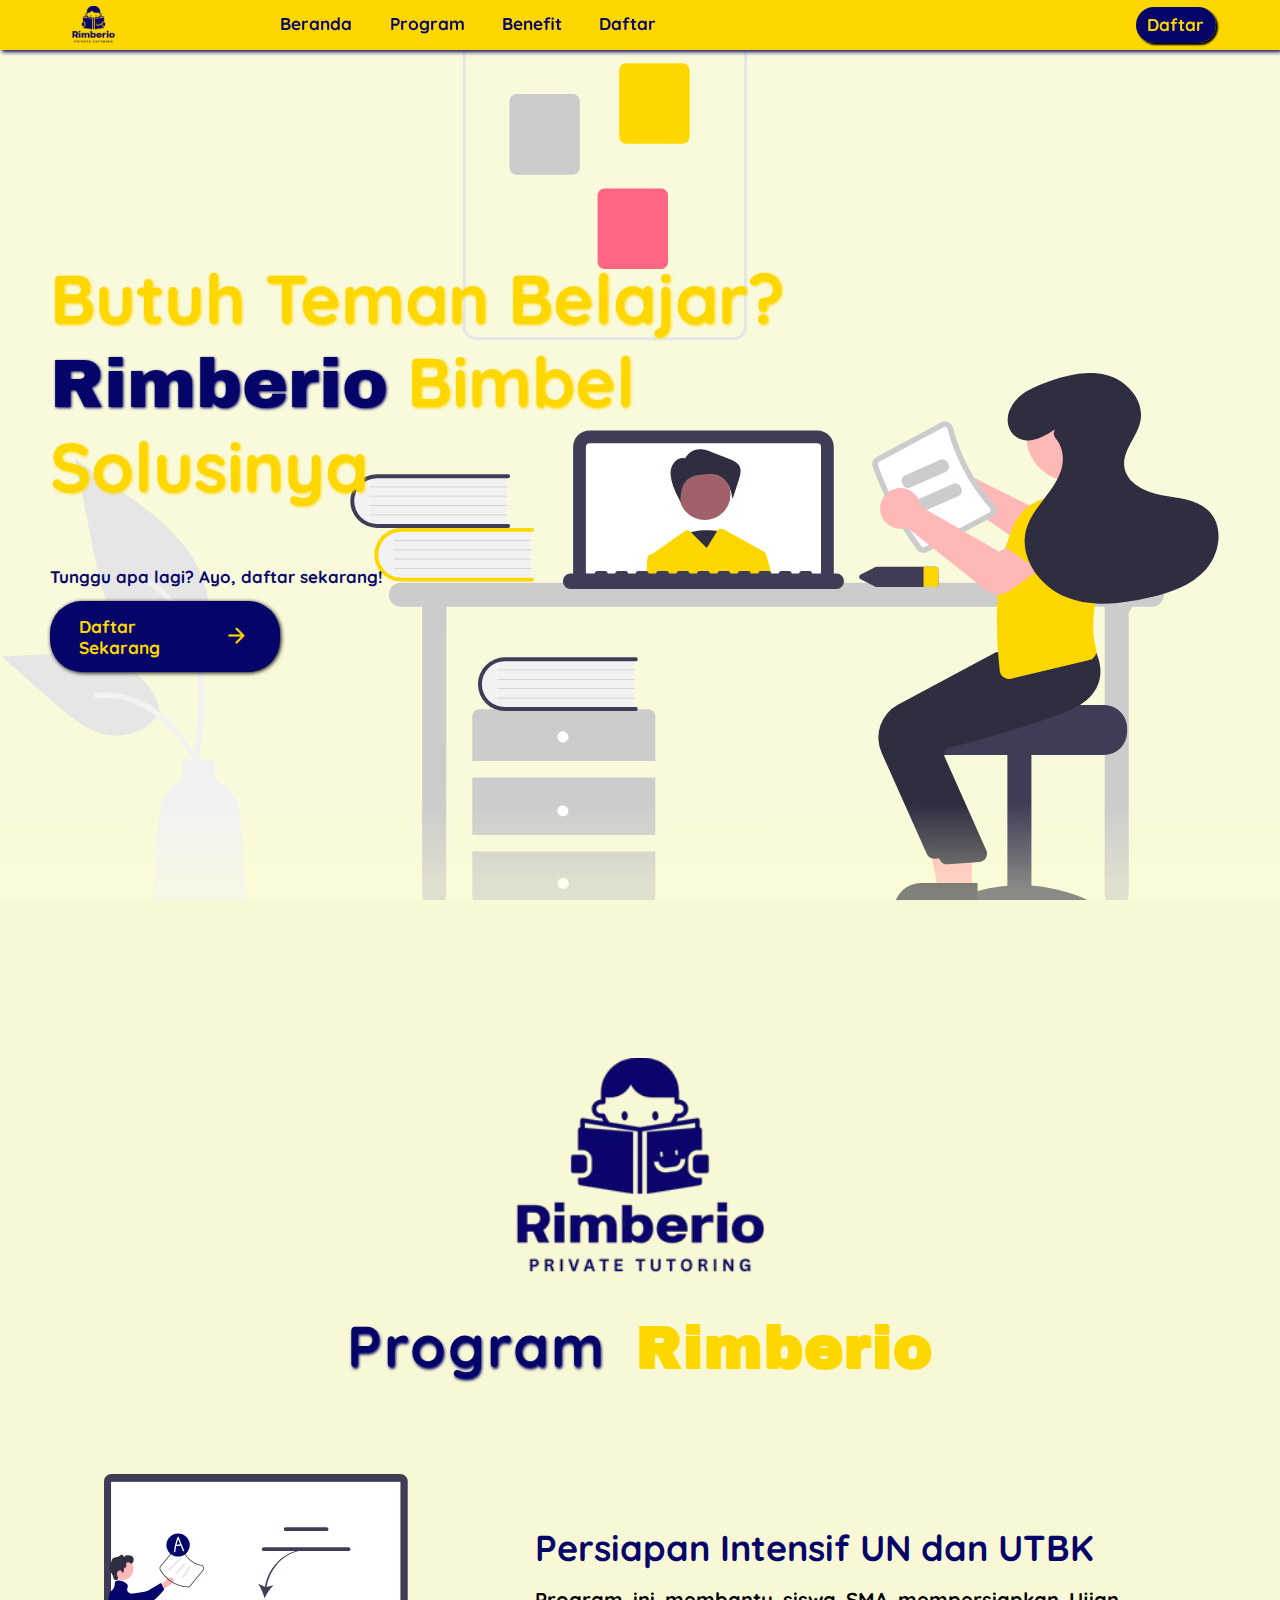
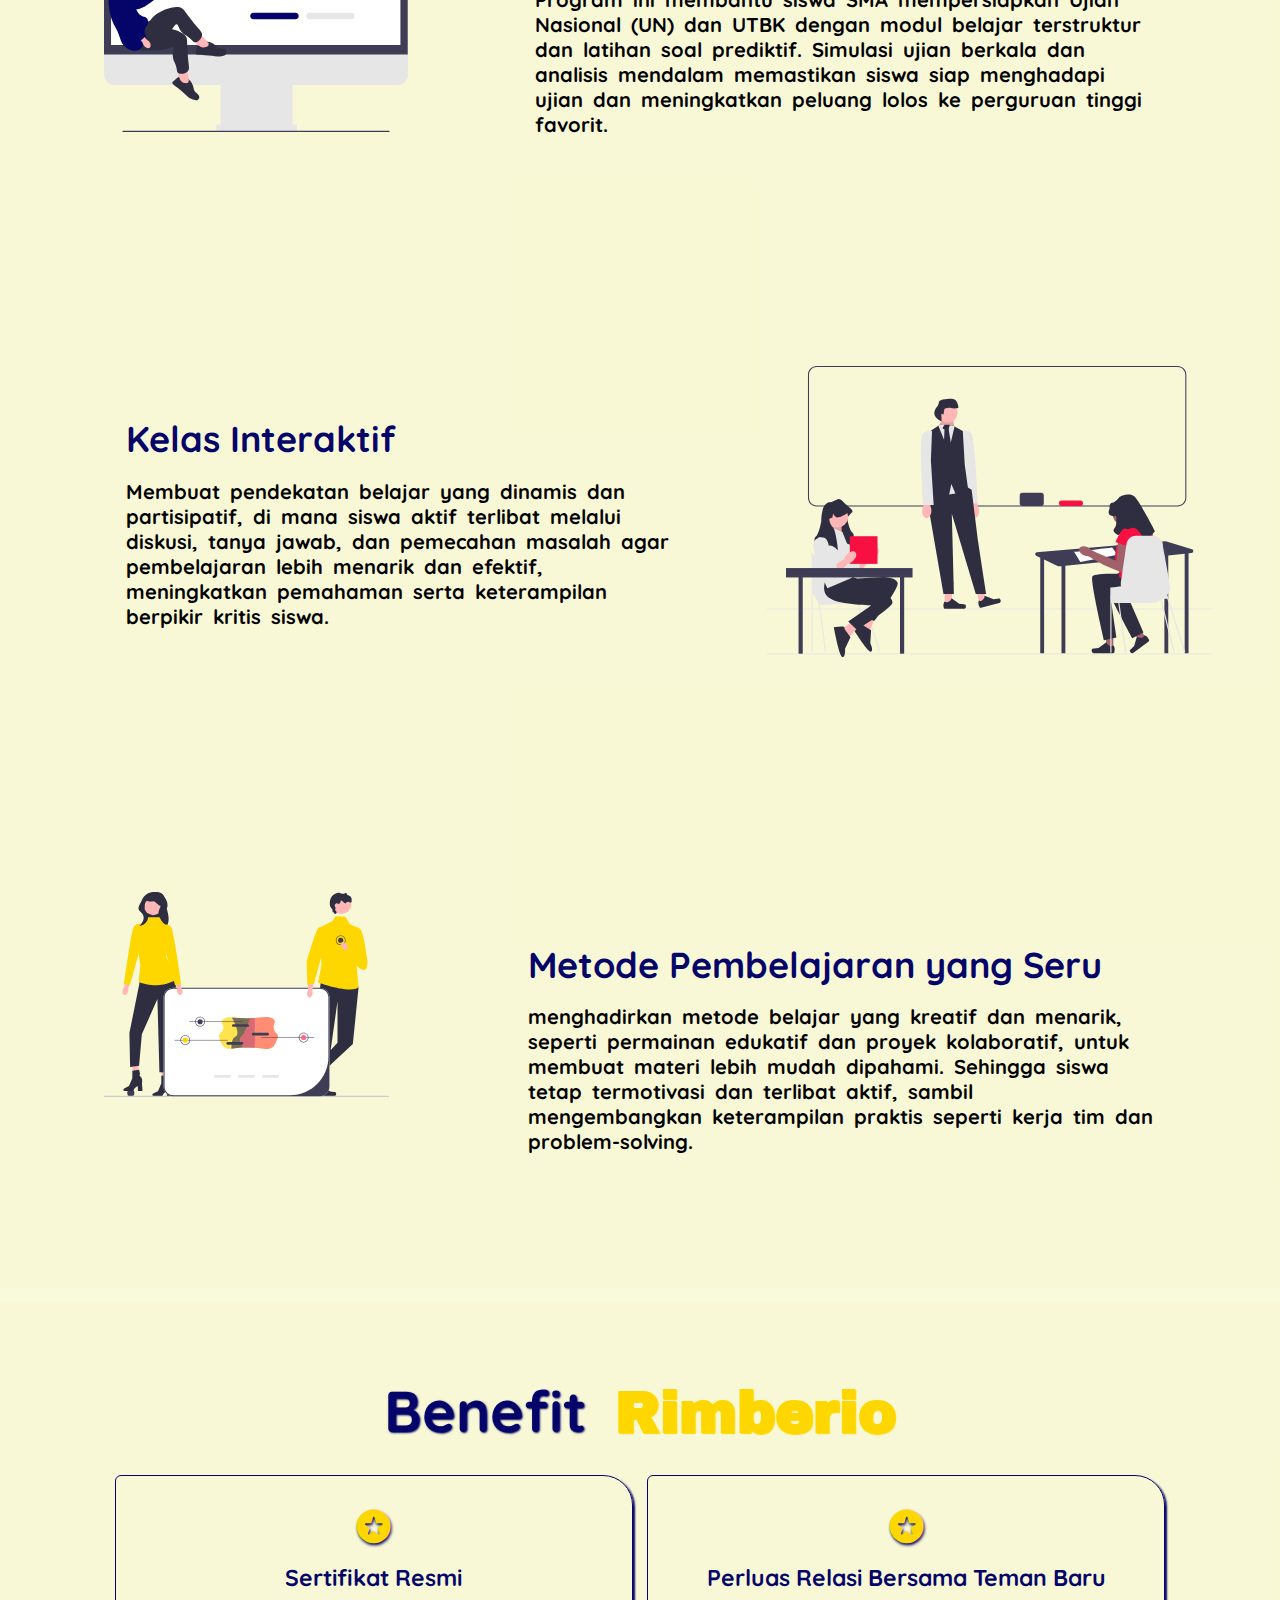
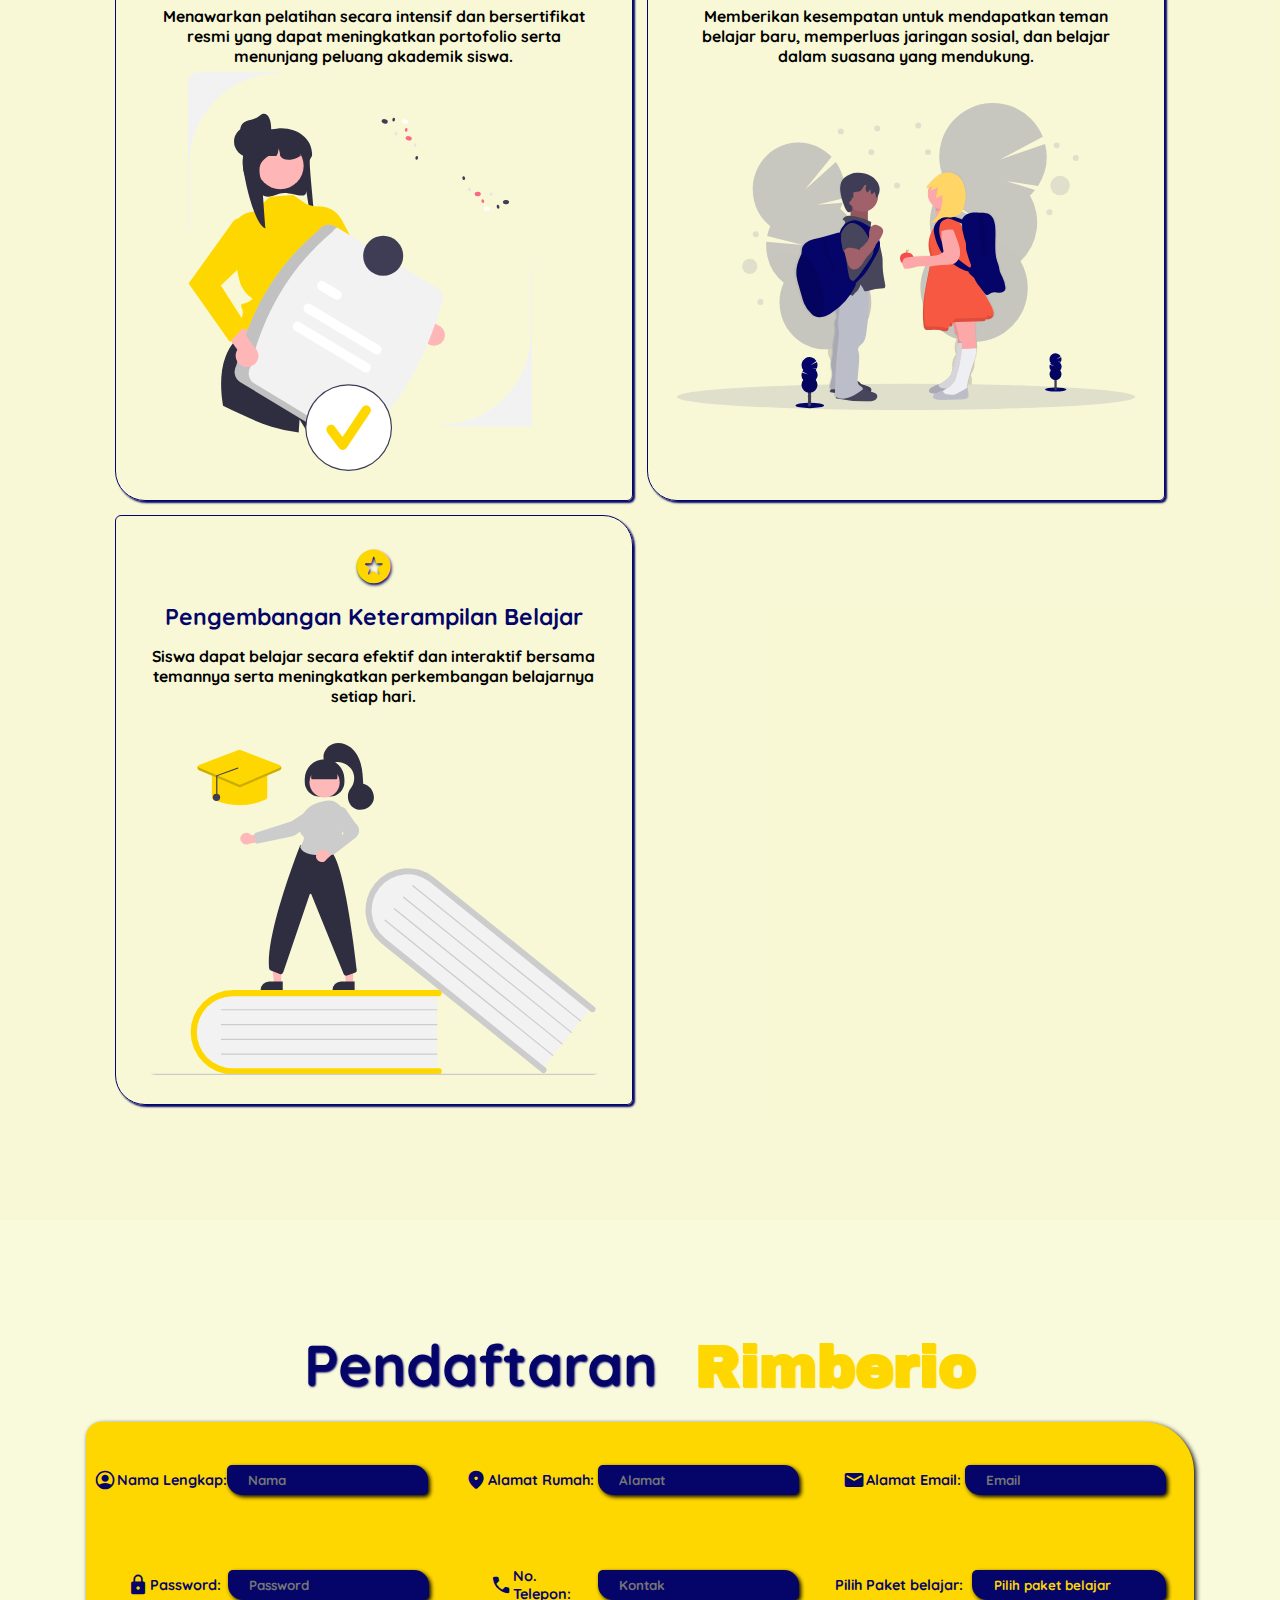
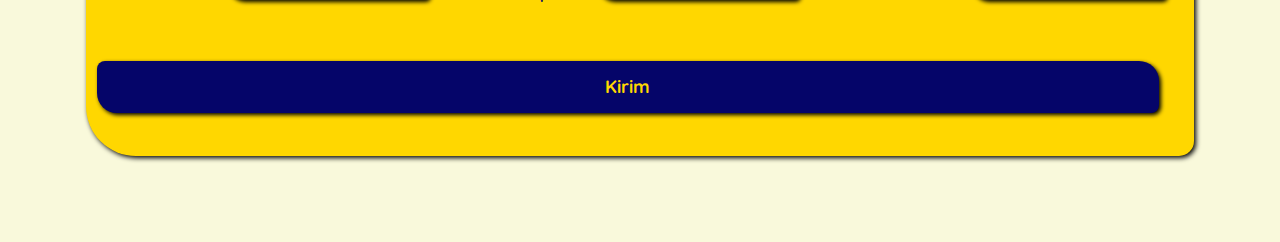
<file: index.html>
<!DOCTYPE html>
<html lang="en">
<head>
    <meta charset="UTF-8" />
    <meta name="viewport" content="width=device-width, initial-scale=1.0" />

    <!-- CSS -->
    <link rel="stylesheet" href="style.css" />

    <!-- Google Fonts -->
    <!-- Quicksand Font -->
    <link rel="preconnect" href="https://fonts.googleapis.com" />
    <link rel="preconnect" href="https://fonts.gstatic.com" crossorigin />
    <link rel="stylesheet" href="https://fonts.googleapis.com/css2?family=Quicksand:ital@0;1&family=Merienda:wght@300..900&family=PT+Sans:ital,wght@0,400;0,700;1,400;1,700&display=swap" />

    <!-- Archivo Black Font -->
    <link rel="preconnect" href="https://fonts.googleapis.com">
    <link rel="preconnect" href="https://fonts.gstatic.com" crossorigin>
    <link href="https://fonts.googleapis.com/css2?family=Archivo+Black&display=swap" rel="stylesheet">

    <!-- Google Icons -->
    <link rel="stylesheet" href="https://fonts.googleapis.com/css2?family=Material+Symbols+Rounded:opsz,wght,FILL,GRAD@20..48,100..700,0..1,-50..200" />

    <title>Rimberio Bimbel</title>
</head>

<body>

    <!-- Awal Navbar -->
    <nav class="navbar">
        <div>
            <a href="#home">
                <img src="img/education logo.png" alt="Logo Bimbel">
            </a>
        </div>

        <div class="navbar-nav">
            <a href="#home">Beranda</a>
            <a href="#program">Program</a>
            <a href="#benefit">Benefit</a>
            <a href="#register">Daftar</a>
        </div>
        
        <div class="login">
            <a href="#register">Daftar</a>
        </div>
        
        <a href="#" id="menu">
            <span class="material-symbols-rounded">segment</span>
        </a>
    </nav>
    <!-- Akhir Navbar -->

    <!-- Awal Hero Section -->
    <section id="home" class="hero">
        <div class="main">
            <main class="content">
                <h1>Butuh Teman Belajar? <span>Rimberio</span> Bimbel Solusinya</h1>
                <div class="kotak-daftar">
                    <h3>Tunggu apa lagi? Ayo, daftar sekarang!</h3>
                    <a href="#register">Daftar Sekarang 
                        <span class="material-symbols-rounded">arrow_forward</span>
                    </a>
                </div>
            </main>
        </div>
    </section>
    <!-- Akhir Hero Section -->

    <!-- Program Section -->
    <section id="program" class="program">
        <div class="logo-2">
            <img src="img/education logo.png" alt="Logo Bimbel">
        </div>
        <h2>Program <span class="rimberio">Rimberio</span></h2>

        <div class="content2">
            <div class="edu">
                <div class="img-edu">
                    <img src="img/online test.svg" alt="online test">
                </div>

                <div class="deskripsi">
                    <h1>Persiapan Intensif UN dan UTBK</h1>
                    <p>
                        Program ini membantu siswa SMA mempersiapkan Ujian Nasional (UN) dan UTBK dengan modul belajar terstruktur dan latihan soal prediktif. Simulasi ujian berkala dan analisis mendalam memastikan siswa siap menghadapi ujian dan meningkatkan peluang lolos ke perguruan tinggi favorit.
                    </p>
                </div>
            </div>

            <div class="edu">
                <div class="deskripsi">
                    <h1>Kelas Interaktif</h1>
                    <p>
                        Membuat pendekatan belajar yang dinamis dan partisipatif, di mana siswa aktif terlibat melalui diskusi, tanya jawab, dan pemecahan masalah agar pembelajaran lebih menarik dan efektif, meningkatkan pemahaman serta keterampilan berpikir kritis siswa.
                    </p>
                </div>
                
                <div class="img-edu">
                    <img src="img/educator.svg" alt="educator">
                </div>
            </div>

            <div class="edu">
                <div class="img-edu">
                    <img src="img/creative team.svg" alt="creative team">
                </div>
                <div class="deskripsi">
                    <h1>Metode Pembelajaran yang Seru</h1>
                    <p>
                        menghadirkan metode belajar yang kreatif dan menarik, seperti permainan edukatif dan proyek kolaboratif, untuk membuat materi lebih mudah dipahami. Sehingga siswa tetap termotivasi dan terlibat aktif, sambil mengembangkan keterampilan praktis seperti kerja tim dan problem-solving.
                    </p>
                </div>
            </div>
        </div>
    </section>

    <!-- Benefit Section -->
    <section id="benefit" class="benefit">
        <h1>Benefit <span class="rimberio">Rimberio</span></h1>
        <div class="wrapper">
            <div class="box">
                <span class="material-symbols-rounded">stars</span>
                <h2>Sertifikat Resmi</h2>
                <p>
                    Menawarkan pelatihan secara intensif dan bersertifikat resmi yang dapat meningkatkan portofolio serta menunjang peluang akademik siswa.
                </p>
                <img src="img/certification.svg" alt="certificate" class="sertifikat">
            </div>

            <div class="box">
                <span class="material-symbols-rounded">stars</span>
                <h2>Perluas Relasi Bersama Teman Baru</h2>
                <p>
                    Memberikan kesempatan untuk mendapatkan teman belajar baru, memperluas jaringan sosial, dan belajar dalam suasana yang mendukung.
                </p>
                <img src="img/friends.svg" alt="friends">
            </div>

            <div class="box">
                <span class="material-symbols-rounded">stars</span>
                <h2>Pengembangan Keterampilan Belajar</h2>
                <p>
                    Siswa dapat belajar secara efektif dan interaktif bersama temannya serta meningkatkan perkembangan belajarnya setiap hari.
                </p>
                <img src="img/books.svg" alt="books">
            </div>
        </div>
    </section>

    <!-- Form Section -->
    <section id="register" class="form">
        <h1>Pendaftaran <span class="rimberio">Rimberio</span></h1>
        <form id="formPendaftaran" class="formulir" onSubmit="return validasi()">
            <div class="container">
                <div class="form-1">
                    <div class="nama">
                        <span class="material-symbols-rounded">account_circle</span>
                        <label for="nama">Nama Lengkap: </label>
                        <input type="text" id="nama" name="nama" placeholder="Nama">
                    </div>
                    
                    <div class="alamat">
                        <span class="material-symbols-rounded">location_on</span>
                        <label for="alamat-rumah">Alamat Rumah: </label>
                        <input name="alamat-rumah" id="alamat" placeholder="Alamat"></input>
                    </div>
                    
                    <div class="email">
                        <span class="material-symbols-rounded">mail</span>
                        <label for="email">Alamat Email: </label>
                        <input type="email" id="email" name="email" placeholder="Email">
                    </div>
                </div>

                <div class="form-2">
                    <div class="password">
                        <span class="material-symbols-rounded">lock</span>
                        <label for="password">Password:</label>
                        <input type="password" id="password" name="password" placeholder="Password">
                    </div>

                    <div class="telepon">
                        <span class="material-symbols-rounded">call</span>
                        <label for="telpon">No. Telepon: </label>
                        <input type="number" id="number" name="number" placeholder="Kontak">
                    </div>
                    
                    <div class="paket">
                        <label for="paket">Pilih Paket belajar: </label>
                        <div class="pilihan">
                            <select name="paket" id="paket">
                                <option value="0">Pilih paket belajar 
                                </option>
                                <option value="biasa">Paket belajar 1 bulan (biasa)</option>
                                <option value="lanjutan">Paket belajar 6 bulan (lanjutan)</option>
                                <option value="premium">Paket belajar 1 tahun (premium)</option>
                                <option value="super">Paket belajar 3 tahun (super)</option>
                            </select>
                        </div>
                    </div>
                </div>

                <div class="tombol">
                    <button type="submit" id="button">Kirim</button>
                </div>
            </div>
        </form>
    </section>

    <!-- Javascript & Validasi Form -->
    <script  src="script.js"></script>
</body>
</html>
</file>
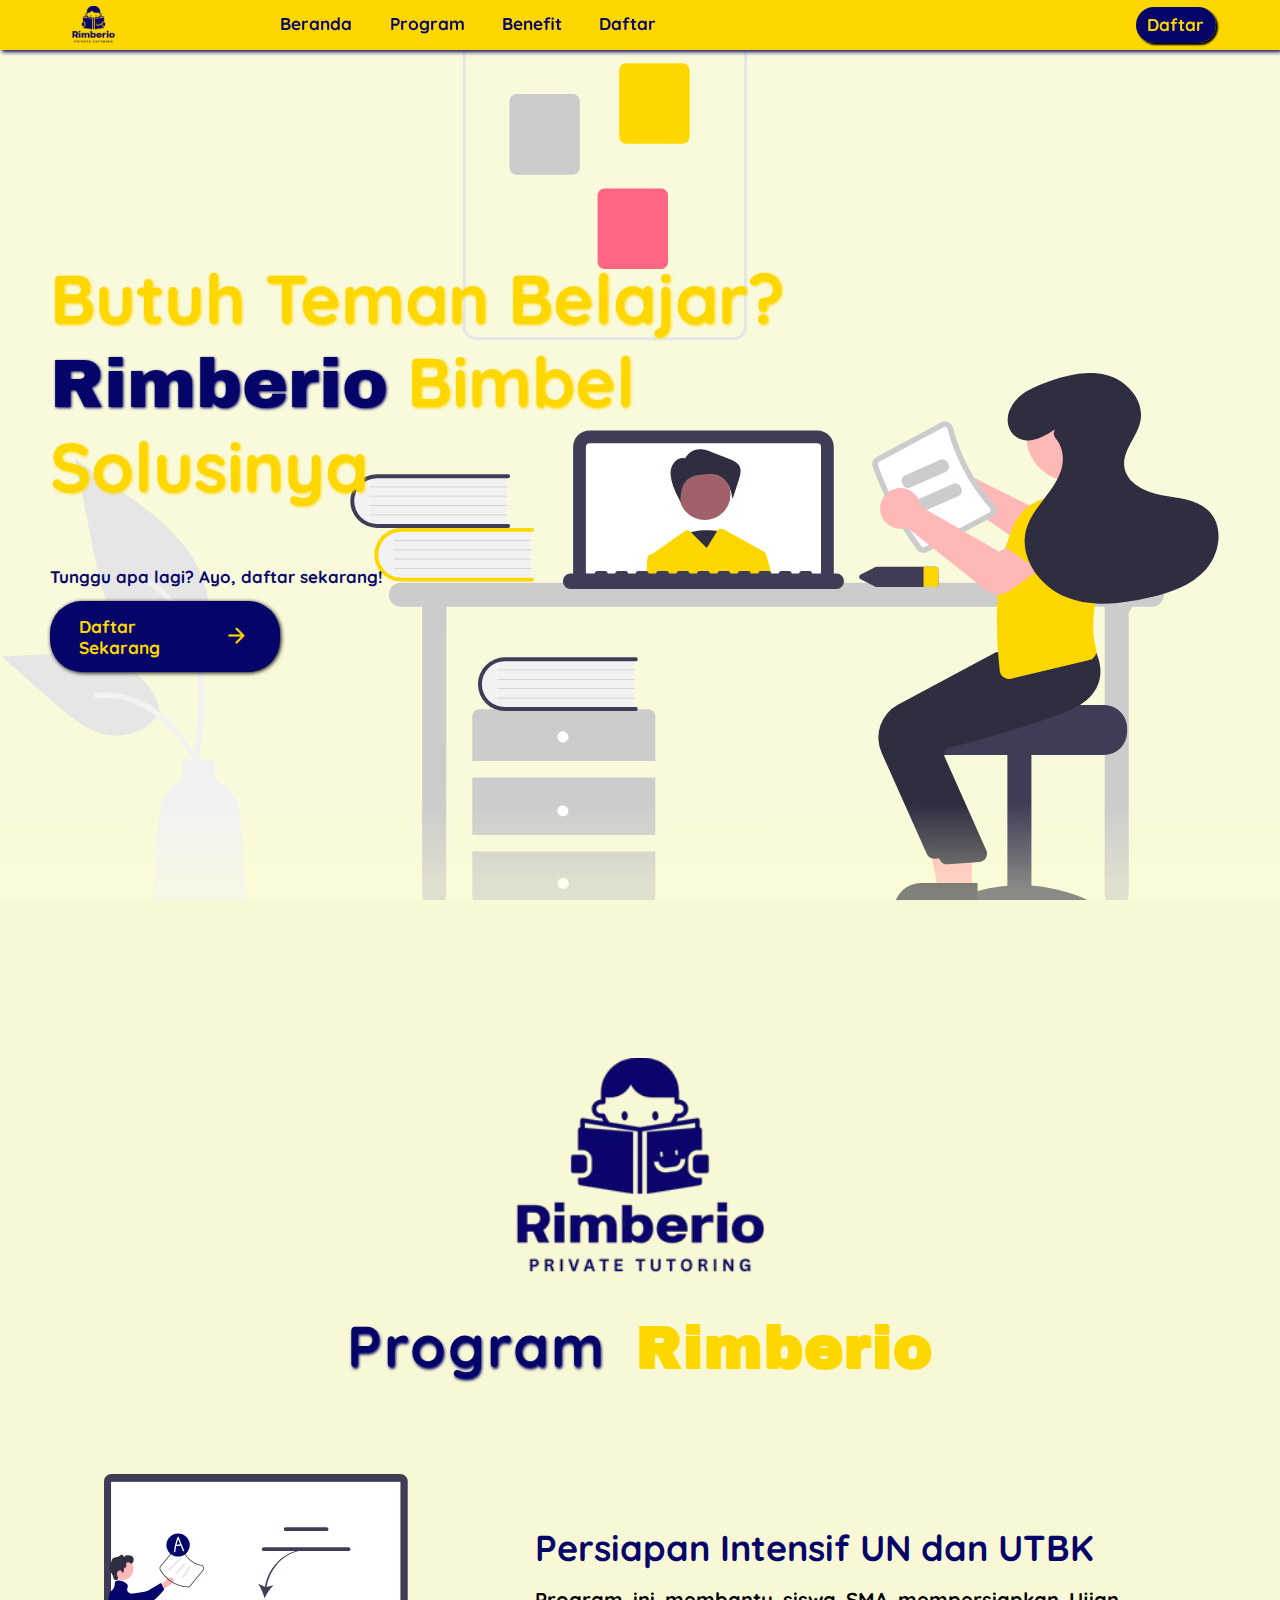
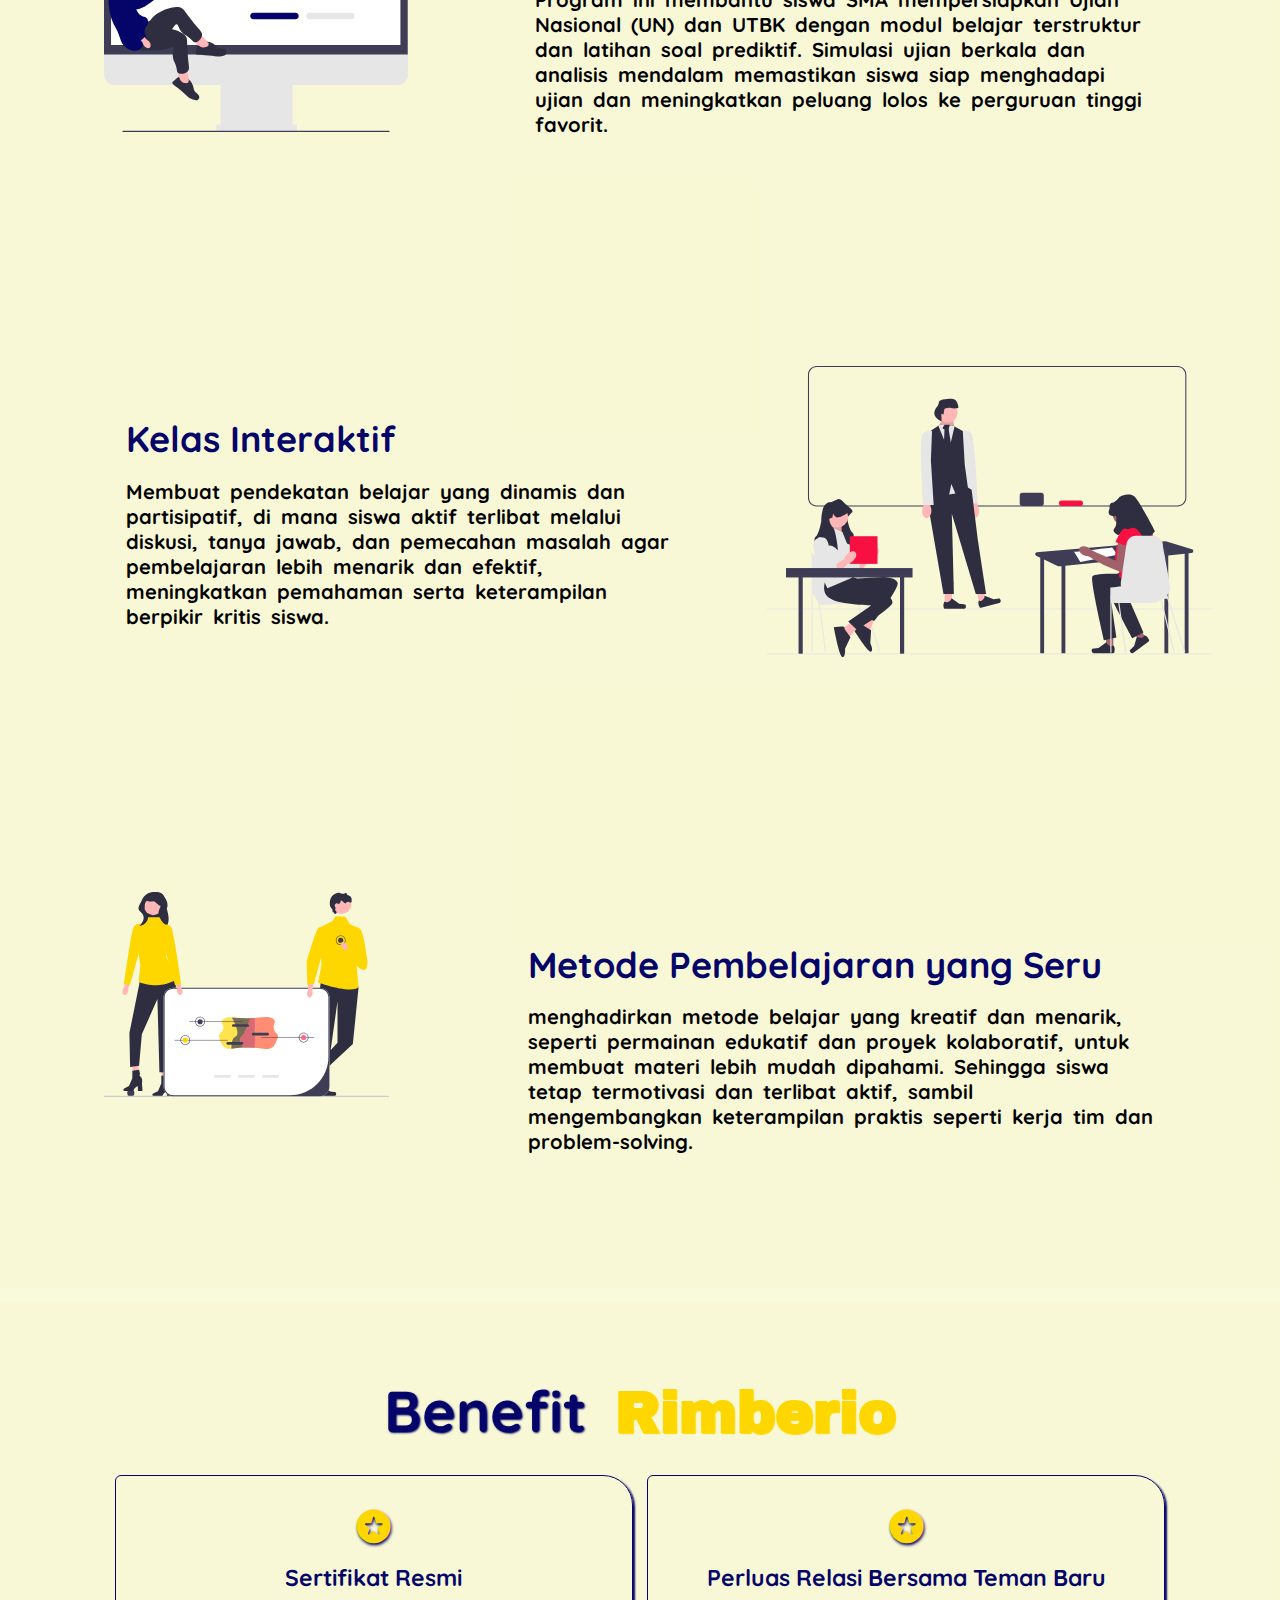
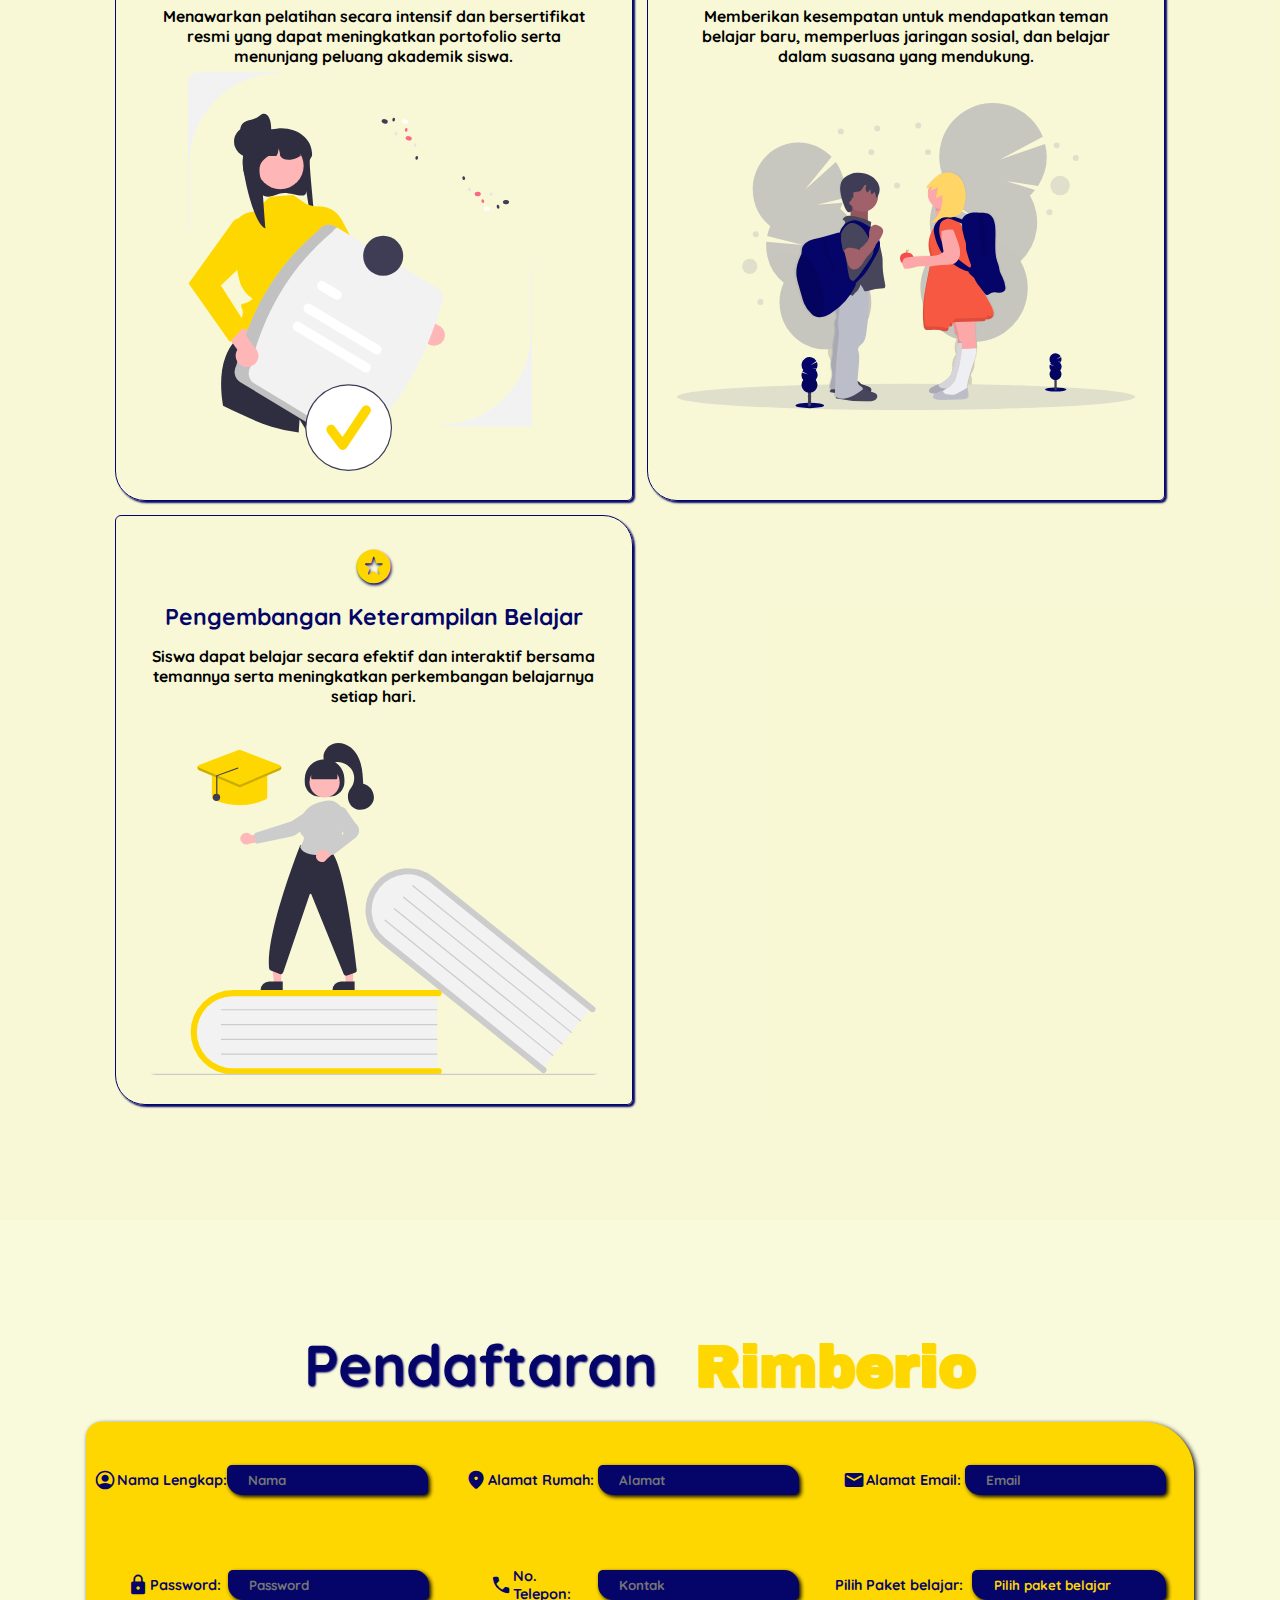
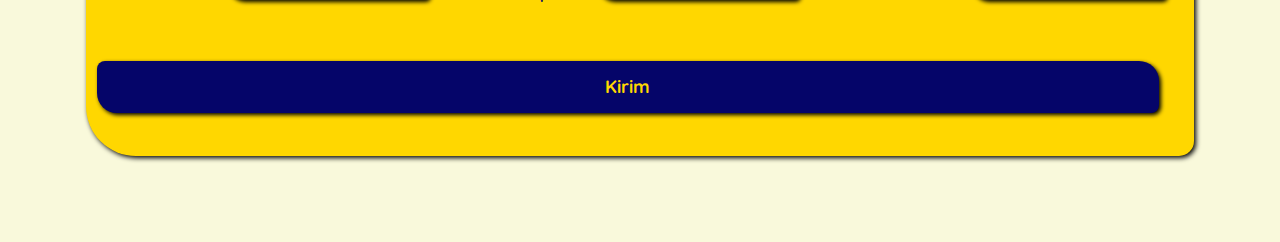
<file: Static web.html>
<!DOCTYPE html>
<html lang="en">
<head>
    <meta charset="UTF-8" />
    <meta name="viewport" content="width=device-width, initial-scale=1.0" />

    <!-- CSS -->
    <link rel="stylesheet" href="Static web.css" />

    <!-- Google Fonts -->
    <!-- Quicksand Font -->
    <link rel="preconnect" href="https://fonts.googleapis.com" />
    <link rel="preconnect" href="https://fonts.gstatic.com" crossorigin />
    <link rel="stylesheet" href="https://fonts.googleapis.com/css2?family=Quicksand:ital@0;1&family=Merienda:wght@300..900&family=PT+Sans:ital,wght@0,400;0,700;1,400;1,700&display=swap" />

    <!-- Archivo Black Font -->
    <link rel="preconnect" href="https://fonts.googleapis.com">
    <link rel="preconnect" href="https://fonts.gstatic.com" crossorigin>
    <link href="https://fonts.googleapis.com/css2?family=Archivo+Black&display=swap" rel="stylesheet">

    <!-- Google Icons -->
    <link rel="stylesheet" href="https://fonts.googleapis.com/css2?family=Material+Symbols+Rounded:opsz,wght,FILL,GRAD@20..48,100..700,0..1,-50..200" />

    <title>Rimberio Bimbel</title>
</head>

<body>

    <!-- Awal Navbar -->
    <nav class="navbar">
        <div>
            <a href="#home">
                <img src="img/education logo.png" alt="Logo Bimbel">
            </a>
        </div>

        <div class="navbar-nav">
            <a href="#home">Beranda</a>
            <a href="#program">Program</a>
            <a href="#benefit">Benefit</a>
            <a href="#register">Daftar</a>
        </div>
        
        <div class="login">
            <a href="#register">Daftar</a>
        </div>
        
        <a href="#" id="menu">
            <span class="material-symbols-rounded">segment</span>
        </a>
    </nav>
    <!-- Akhir Navbar -->

    <!-- Awal Hero Section -->
    <section id="home" class="hero">
        <div class="main">
            <main class="content">
                <h1>Butuh Teman Belajar? <span>Rimberio</span> Bimbel Solusinya</h1>
                <div class="kotak-daftar">
                    <h3>Tunggu apa lagi? Ayo, daftar sekarang!</h3>
                    <a href="#register">Daftar Sekarang 
                        <span class="material-symbols-rounded">arrow_forward</span>
                    </a>
                </div>
            </main>
        </div>
    </section>
    <!-- Akhir Hero Section -->

    <!-- Program Section -->
    <section id="program" class="program">
        <div class="logo-2">
            <img src="img/education logo.png" alt="Logo Bimbel">
        </div>
        <h2>Program <span class="rimberio">Rimberio</span></h2>

        <div class="content2">
            <div class="edu">
                <div class="img-edu">
                    <img src="img/online test.svg" alt="online test">
                </div>

                <div class="deskripsi">
                    <h1>Persiapan Intensif UN dan UTBK</h1>
                    <p>
                        Program ini membantu siswa SMA mempersiapkan Ujian Nasional (UN) dan UTBK dengan modul belajar terstruktur dan latihan soal prediktif. Simulasi ujian berkala dan analisis mendalam memastikan siswa siap menghadapi ujian dan meningkatkan peluang lolos ke perguruan tinggi favorit.
                    </p>
                </div>
            </div>

            <div class="edu">
                <div class="deskripsi">
                    <h1>Kelas Interaktif</h1>
                    <p>
                        Membuat pendekatan belajar yang dinamis dan partisipatif, di mana siswa aktif terlibat melalui diskusi, tanya jawab, dan pemecahan masalah agar pembelajaran lebih menarik dan efektif, meningkatkan pemahaman serta keterampilan berpikir kritis siswa.
                    </p>
                </div>
                
                <div class="img-edu">
                    <img src="img/educator.svg" alt="educator">
                </div>
            </div>

            <div class="edu">
                <div class="img-edu">
                    <img src="img/creative team.svg" alt="creative team">
                </div>
                <div class="deskripsi">
                    <h1>Metode Pembelajaran yang Seru</h1>
                    <p>
                        menghadirkan metode belajar yang kreatif dan menarik, seperti permainan edukatif dan proyek kolaboratif, untuk membuat materi lebih mudah dipahami. Sehingga siswa tetap termotivasi dan terlibat aktif, sambil mengembangkan keterampilan praktis seperti kerja tim dan problem-solving.
                    </p>
                </div>
            </div>
        </div>
    </section>

    <!-- Benefit Section -->
    <section id="benefit" class="benefit">
        <h1>Benefit <span class="rimberio">Rimberio</span></h1>
        <div class="wrapper">
            <div class="box">
                <span class="material-symbols-rounded">stars</span>
                <h2>Sertifikat Resmi</h2>
                <p>
                    Menawarkan pelatihan secara intensif dan bersertifikat resmi yang dapat meningkatkan portofolio serta menunjang peluang akademik siswa.
                </p>
                <img src="img/certification.svg" alt="certificate" class="sertifikat">
            </div>

            <div class="box">
                <span class="material-symbols-rounded">stars</span>
                <h2>Perluas Relasi Bersama Teman Baru</h2>
                <p>
                    Memberikan kesempatan untuk mendapatkan teman belajar baru, memperluas jaringan sosial, dan belajar dalam suasana yang mendukung.
                </p>
                <img src="img/friends.svg" alt="friends">
            </div>

            <div class="box">
                <span class="material-symbols-rounded">stars</span>
                <h2>Pengembangan Keterampilan Belajar</h2>
                <p>
                    Siswa dapat belajar secara efektif dan interaktif bersama temannya serta meningkatkan perkembangan belajarnya setiap hari.
                </p>
                <img src="img/books.svg" alt="books">
            </div>
        </div>
    </section>

    <!-- Form Section -->
    <section id="register" class="form">
        <h1>Pendaftaran <span class="rimberio">Rimberio</span></h1>
        <form id="formPendaftaran" class="formulir" onSubmit="return validasi()">
            <div class="container">
                <div class="form-1">
                    <div class="nama">
                        <span class="material-symbols-rounded">account_circle</span>
                        <label for="nama">Nama Lengkap: </label>
                        <input type="text" id="nama" name="nama" placeholder="Nama">
                    </div>
                    
                    <div class="alamat">
                        <span class="material-symbols-rounded">location_on</span>
                        <label for="alamat-rumah">Alamat Rumah: </label>
                        <input name="alamat-rumah" id="alamat" placeholder="Alamat"></input>
                    </div>
                    
                    <div class="email">
                        <span class="material-symbols-rounded">mail</span>
                        <label for="email">Alamat Email: </label>
                        <input type="email" id="email" name="email" placeholder="Email">
                    </div>
                </div>

                <div class="form-2">
                    <div class="password">
                        <span class="material-symbols-rounded">lock</span>
                        <label for="password">Password:</label>
                        <input type="password" id="password" name="password" placeholder="Password">
                    </div>

                    <div class="telepon">
                        <span class="material-symbols-rounded">call</span>
                        <label for="telpon">No. Telepon: </label>
                        <input type="number" id="number" name="number" placeholder="Kontak">
                    </div>
                    
                    <div class="paket">
                        <label for="paket">Pilih Paket belajar: </label>
                        <div class="pilihan">
                            <select name="paket" id="paket">
                                <option value="0">Pilih paket belajar 
                                </option>
                                <option value="biasa">Paket belajar 1 bulan (biasa)</option>
                                <option value="lanjutan">Paket belajar 6 bulan (lanjutan)</option>
                                <option value="premium">Paket belajar 1 tahun (premium)</option>
                                <option value="super">Paket belajar 3 tahun (super)</option>
                            </select>
                        </div>
                    </div>
                </div>

                <div class="tombol">
                    <button type="submit" id="button">Kirim</button>
                </div>
            </div>
        </form>
    </section>

    <!-- Javascript & Validasi Form -->
    <script  src="Static web.js"></script>
</body>
</html>
</file>
<file: style.css>
:root {
    --warna-primer: #ffd700;
    --background: #f8f8d4d7;
    ;
    --warna-tambahan1: #050569;
    --warna-tambahan2: #f81042;
}

* {
    margin: 0;
    padding: 0;
    box-sizing: border-box;
    outline: none;
    border: none;
    text-decoration: none;
}

html {
    scroll-behavior:smooth;
}

body {
    font-family: 'Quicksand', sans-serif;
    background-color: var(--background);
    color: var(--warna-tambahan1);
}

/* Navbar */
.navbar {
    display: flex;
    justify-content: space-between;
    align-items: center;
    position: fixed;
    padding: 2px 5%;
    top: 0;
    left: 0;
    right: 0;
    z-index: 999;
    box-shadow: 2px 2px 4px var(--warna-tambahan1);
    color: var(--warna-tambahan1);
    background-color: var(--warna-primer);
}

.navbar div a img{
    width: 30%;
    margin-top: 2%;
    transition: 0.2s;
}

.navbar div a img:hover {
    transform: scale(1.1) rotate(-4deg);
}

.navbar .navbar-nav {
    display: flex;
}

.navbar .navbar-nav a {
    font-size: 1.2rem;
    font-weight: 900;
    margin: 0.2rem 1.3rem 0;
    color: var(--warna-tambahan1);
}

.navbar .navbar-nav a:hover {
    color: beige;
}

.navbar .navbar-nav a::after {
    content: '';
    display: block; 
    margin-top: 4px;
    border: 0.1rem solid var(--warna-tambahan1);
    transform: scaleX(0);
    transition: 0.2s linear;
}

.navbar .navbar-nav a:hover::after {
    transform: scaleX(0.5);
}

.navbar .login a{
    margin-left: 32rem;
    padding: 0.5rem 0.8rem;
    font-size:1.2rem;
    font-weight: 900;
    border-radius: 18px;
    transition: 0.2s;
    box-shadow: 2px 2px 2px black;
    background-color: var(--warna-tambahan1);
    color: var(--warna-primer);
}

.navbar .login a:hover {
    background-color: beige;
    color: var(--warna-tambahan1);
}

.material-symbols-rounded {
    font-variation-settings:
    'FILL' 1,
    'wght' 400,
    'GRAD' -25,
    'opsz' 20;
}

.navbar #menu span{
    display: none;
    padding: 0.25rem 0.35rem;
    border-radius: 18px;
    transition: 0.2s;
    color: var(--warna-tambahan1);
}

.navbar #menu span:hover {
    color: beige;
}

/* Hero Section */
.hero {
    min-height: 100vh;
    display: flex;
    align-items: center;
    background-image: url(img/hero\ img.svg);
    background-repeat: no-repeat;
    background-size: cover;
    background-position: center;
    position: relative;
}

.hero::after {
    content: '';
    display: block;
    position: absolute;
    width: 100%;
    height: 21.5%;
    bottom: 0;
    background: linear-gradient(0deg, rgba(255, 255, 210, 0.4) 5%, rgba(255, 255, 220, 0) 50%);
}

.hero .main {
    margin: 0.5rem;
    
}

.hero .main .content {
    max-width: 60rem;
    padding: 4rem 5%;
}

.hero .main .content h1 {
    margin-top: 2rem;
    font-size: 4.8rem;
    text-shadow: 1px 1px 3px var(--warna-primer);
    line-height: 1.2;
    color: var(--warna-primer);
}

.hero .content h1 span {
    font-family: 'Archivo Black', sans-serif;
    font-weight: 400;
    text-shadow: 1px 1px 3px var(--warna-tambahan1);
    color: var(--warna-tambahan1);
}

.hero .content .kotak-daftar {
    margin-top: 4rem;
}

.hero .content a {
    display: flex;
    align-items: center;
    font-weight: bold;
    gap: 7px;
    width: 29.5%;
    margin-top: 1rem;
    padding: 1rem 2rem;
    font-size: 1.2rem;
    border-radius: 32px;
    transition: 0.2s;
    box-shadow: 1px 1px 4px black;
    color: var(--warna-primer);
    background-color: var(--warna-tambahan1);
}

.hero .content a:hover {
    margin-left: 0.5rem;
    color: var(--warna-tambahan1);
    background-color: var(--warna-primer);
}

.hero .content a span {
    font-size: 2rem;
}

/* Program Section */
.program {
    padding: 7rem 5% 0;
    background-color: rgba(248, 248, 212, 0.842);
}

.program .logo-2 {
    margin-top: 2rem;
    padding: 2rem;
    display: flex;
    justify-content: center;
}

.logo-2 img {
    width: 24rem;
}

.program h2 {
    text-align: center;
    letter-spacing: 2px;
    word-spacing: 12px;
    font-size: 4rem;
    font-weight: 900;
    margin-bottom: 1.5rem;
    color: var(--warna-tambahan1);
    text-shadow: 1px 2px 3px var(--warna-tambahan1);
}

.program h2 span {
    text-shadow: 1px 1px 1px var(--warna-primer);
    color: var(--warna-primer);
}

.content2 {
    margin-bottom: -4rem;
    padding: 1rem 0.8rem;
}

.content2 .edu {
    display: flex;
    margin: 4rem 0 -3rem;
}

.content2 .edu .img-edu {
    margin: 0 18rem 15rem 2rem;
}

.content2 .edu .img-edu img {
    width: 250%;
}

.content2 .edu .deskripsi {
    padding: 3.5rem;
}

.content2 .edu .deskripsi h1 {
    font-size: 2.5rem;
    font-weight: 900;
    color: var(--warna-tambahan1);
}

.content2 .edu p{
    margin-top: 1.2rem;
    font-size: 1.4rem;
    font-weight: 700;
    word-spacing: 4px;
    color: black;
}

/* Benefit Section */
.benefit {
    margin: 5rem 0 ;
    padding: 8rem;
    background-color: var(--background);
}

.benefit h1 {
    text-align: center;
    word-spacing: 12px;
    margin: -3rem 0 ;
    font-size: 4rem;
    text-shadow: 1px 1px 2px var(--warna-tambahan1);
}

.benefit h1 span {
    text-shadow: 1px 1px 1px var(--warna-primer);
    color: var(--warna-primer);
}

.wrapper{
    display: grid;
    grid-template-columns: repeat(auto-fit, minmax(350px, 1fr));
    gap: 1rem;
    margin-top: 5rem;
}

.box{
    text-align: center;
    display: grid;
    grid-template-rows: subgrid;
    border: 1px solid var(--warna-tambahan1);
    border-radius: 10px;
    padding: 2rem;
    grid-row: span 4;
    box-shadow: 2px 2px 2px var(--warna-tambahan1);
    border-radius: 6px 30px;
}

.wrapper .box span {
    text-shadow: 1px 2px 3px var(--warna-tambahan1);
    font-size: 3rem;
    color: var(--warna-primer);
}

.wrapper .box h2 {
    font-size: 1.6rem;
}

.wrapper .box p {
    font-size: 1.1rem;
    margin-bottom: 1.6rem;
    font-weight: 700;
    color: black;
}

.wrapper .box img{
    max-width: 100%;
    display: block;
    border-radius: 10px;
}

.wrapper .box .sertifikat {
    margin: -2.2rem 3rem 0;
    width: 75%;
}

/* Form Section */
.form {
    padding: 6rem;
}

.form h1 {
    margin-top: -5rem;
    padding: 1.5rem;
    text-align: center;
    font-size: 4rem;
    word-spacing: 1.5rem;
    text-shadow: 1px 1px 2px var(--warna-tambahan1);
}

.form h1 span {
    text-shadow: 1px 1px 1px var(--warna-primer);
    color: var(--warna-primer);
}

.formulir {
    display: flex;
    justify-content: center;
    align-items: center;
    padding: 1rem;
    border-radius: 15px 50px;
    box-shadow: 2px 2px 5px black;
    background-color: var(--warna-primer);
}

.formulir .container {
    padding: 2rem;
}

.form-1 {
    margin-bottom: 2rem;
}

.form-1, .form-2 {
    margin-top: -3rem;
    padding: 2rem;
    display: flex;
}

.form-1 .nama, .alamat, .email,
.form-2 .password, .telepon, .paket {
    display: flex;
    align-items: center;
    justify-content: space-around;
    position: relative;
    font-weight: 900;
    padding: 1rem 2rem;
    margin-left: -1.5rem;
    color: var(--warna-tambahan1);
}

.form-1 .email {
    margin-left: -1rem;
}

.form-1 .email input {
    margin-left: -0.8rem;
}

.form-1 label {
    width: 110px;
}

.form-1 input, .form-2 input {
    font-family: 'Quicksand', sans-serif;
    font-weight: bold;
    padding: 0.5rem 1.5rem;
    border-radius: 5px 15px;
    transition: 0.2s;
    background-color: var(--warna-tambahan1);
    color: var(--warna-primer);
    box-shadow: 2px 2px 4px black;
}

.form-1 input:hover {
    color: var(--warna-tambahan1);

    background-color: beige;
}

.form-2 input:hover {
    color: var(--warna-tambahan1);

    background-color: beige;
}

.form-2 .password {
    margin-left: 1.28rem;
}

.form-2 .password {
    margin-left: 0.8rem;
}

.form-2 .password input {
    margin-left: 0.5rem;
}

.form-2 .telepon {
    margin-left: 0.15rem;
}

.form-2 .telepon label {
    width: 85px;
}

.form-2 .paket label {
    width: 200px;
}

.paket .pilihan {
    display: flex;
}

.form-2 .paket .pilihan select {
    font-family: 'Quicksand', sans-serif;
    border: none;
    appearance: none;
    font-weight: bold;
    width: 120%;
    padding: 0.5rem 1.5rem;
    margin-left: -1rem;
    border-radius: 5px 15px;
    transition: 0.2s;
    box-shadow: 2px 2px 4px black;
    color: var(--warna-primer);
    background-color: var(--warna-tambahan1);
}

.form-2 .paket .pilihan select:hover {
    color: var(--warna-tambahan1);
    background-color: beige;
}

.container .tombol {
    margin-top: 1rem;
}

.tombol button {
    font-family: 'Quicksand', sans-serif;
    display: block;
    margin: auto;
    cursor: pointer;
    font-size: large;
    font-weight: bold;
    margin-left: 2.8rem;
    width: 91%;
    padding: 1rem;
    border-radius: 8px 20px;
    transition: 0.2s;
    box-shadow: 2px 2px 4px black;
    color: var(--warna-primer);
    background-color: var(--warna-tambahan1);
}

.tombol button:hover {
    color: var(--warna-tambahan1);
    background-color: beige;
}

.rimberio {
    font-family: 'Archivo Black', sans-serif;
    font-style: normal;
}

/* Media Queries */

/* Laptop */
@media (max-width: 1440px) {
    html {
        font-size: 90%; 
    }
}

@media (max-width: 1024px) {
    html {
        font-size: 73%; 
    }
}

/* Tablet */
@media (max-width: 768px) {
    html {
        font-size: 50%; 
    }

    .navbar #menu span {
        display: inline-block;
        margin-left: 2rem;
    }

    .navbar .navbar-nav {
        position: absolute;
        top: 100%;
        right: -100%;
        width: 30rem;
        height: 100vh;
        transition: 0.4s;
        background-color: var(--warna-tambahan1); 
    }

    .navbar .navbar-nav.active {
        right: 0;
        display: block;
    }

    .navbar .navbar-nav a {
        color: var(--background);
        display: block;
        margin: 1.5rem;    
        padding: 0.5rem;
        font-size: 1.7rem;
    }

    .navbar .navbar-nav a:hover {
        color: var(--warna-primer);
    }

    .navbar .navbar-nav a::after {
        border: 0.5px solid var(--background);
        transition: 0.2s;
        transform-origin: 1.5% 0;
    }

    .navbar .navbar-nav a:hover::after {
        transform: scaleX(0.13);
    }
}  

/* Mobile Phone */
@media (max-width: 425px) {
    html {
        font-size: 35%; 
    }
}

@media (max-width: 375px) {
    html {
        font-size: 27%;
    }
}

@media (max-width: 320px) {
    html {
        font-size: 20%;
    }
}
</file>
<file: Static web.css>
:root {
    --warna-primer: #ffd700;
    --background: #f8f8d4d7;
    ;
    --warna-tambahan1: #050569;
    --warna-tambahan2: #f81042;
}

* {
    margin: 0;
    padding: 0;
    box-sizing: border-box;
    outline: none;
    border: none;
    text-decoration: none;
}

html {
    scroll-behavior:smooth;
}

body {
    font-family: 'Quicksand', sans-serif;
    background-color: var(--background);
    color: var(--warna-tambahan1);
}

/* Navbar */
.navbar {
    display: flex;
    justify-content: space-between;
    align-items: center;
    position: fixed;
    padding: 2px 5%;
    top: 0;
    left: 0;
    right: 0;
    z-index: 999;
    box-shadow: 2px 2px 4px var(--warna-tambahan1);
    color: var(--warna-tambahan1);
    background-color: var(--warna-primer);
}

.navbar div a img{
    width: 30%;
    margin-top: 2%;
    transition: 0.2s;
}

.navbar div a img:hover {
    transform: scale(1.1) rotate(-4deg);
}

.navbar .navbar-nav {
    display: flex;
}

.navbar .navbar-nav a {
    font-size: 1.2rem;
    font-weight: 900;
    margin: 0.2rem 1.3rem 0;
    color: var(--warna-tambahan1);
}

.navbar .navbar-nav a:hover {
    color: beige;
}

.navbar .navbar-nav a::after {
    content: '';
    display: block; 
    margin-top: 4px;
    border: 0.1rem solid var(--warna-tambahan1);
    transform: scaleX(0);
    transition: 0.2s linear;
}

.navbar .navbar-nav a:hover::after {
    transform: scaleX(0.5);
}

.navbar .login a{
    margin-left: 32rem;
    padding: 0.5rem 0.8rem;
    font-size:1.2rem;
    font-weight: 900;
    border-radius: 18px;
    transition: 0.2s;
    box-shadow: 2px 2px 2px black;
    background-color: var(--warna-tambahan1);
    color: var(--warna-primer);
}

.navbar .login a:hover {
    background-color: beige;
    color: var(--warna-tambahan1);
}

.material-symbols-rounded {
    font-variation-settings:
    'FILL' 1,
    'wght' 400,
    'GRAD' -25,
    'opsz' 20;
}

.navbar #menu span{
    display: none;
    padding: 0.25rem 0.35rem;
    border-radius: 18px;
    transition: 0.2s;
    color: var(--warna-tambahan1);
}

.navbar #menu span:hover {
    color: beige;
}

/* Hero Section */
.hero {
    min-height: 100vh;
    display: flex;
    align-items: center;
    background-image: url(img/hero\ img.svg);
    background-repeat: no-repeat;
    background-size: cover;
    background-position: center;
    position: relative;
}

.hero::after {
    content: '';
    display: block;
    position: absolute;
    width: 100%;
    height: 21.5%;
    bottom: 0;
    background: linear-gradient(0deg, rgba(255, 255, 210, 0.4) 5%, rgba(255, 255, 220, 0) 50%);
}

.hero .main {
    margin: 0.5rem;
    
}

.hero .main .content {
    max-width: 60rem;
    padding: 4rem 5%;
}

.hero .main .content h1 {
    margin-top: 2rem;
    font-size: 4.8rem;
    text-shadow: 1px 1px 3px var(--warna-primer);
    line-height: 1.2;
    color: var(--warna-primer);
}

.hero .content h1 span {
    font-family: 'Archivo Black', sans-serif;
    font-weight: 400;
    text-shadow: 1px 1px 3px var(--warna-tambahan1);
    color: var(--warna-tambahan1);
}

.hero .content .kotak-daftar {
    margin-top: 4rem;
}

.hero .content a {
    display: flex;
    align-items: center;
    font-weight: bold;
    gap: 7px;
    width: 29.5%;
    margin-top: 1rem;
    padding: 1rem 2rem;
    font-size: 1.2rem;
    border-radius: 32px;
    transition: 0.2s;
    box-shadow: 1px 1px 4px black;
    color: var(--warna-primer);
    background-color: var(--warna-tambahan1);
}

.hero .content a:hover {
    margin-left: 0.5rem;
    color: var(--warna-tambahan1);
    background-color: var(--warna-primer);
}

.hero .content a span {
    font-size: 2rem;
}

/* Program Section */
.program {
    padding: 7rem 5% 0;
    background-color: rgba(248, 248, 212, 0.842);
}

.program .logo-2 {
    margin-top: 2rem;
    padding: 2rem;
    display: flex;
    justify-content: center;
}

.logo-2 img {
    width: 24rem;
}

.program h2 {
    text-align: center;
    letter-spacing: 2px;
    word-spacing: 12px;
    font-size: 4rem;
    font-weight: 900;
    margin-bottom: 1.5rem;
    color: var(--warna-tambahan1);
    text-shadow: 1px 2px 3px var(--warna-tambahan1);
}

.program h2 span {
    text-shadow: 1px 1px 1px var(--warna-primer);
    color: var(--warna-primer);
}

.content2 {
    margin-bottom: -4rem;
    padding: 1rem 0.8rem;
}

.content2 .edu {
    display: flex;
    margin: 4rem 0 -3rem;
}

.content2 .edu .img-edu {
    margin: 0 18rem 15rem 2rem;
}

.content2 .edu .img-edu img {
    width: 250%;
}

.content2 .edu .deskripsi {
    padding: 3.5rem;
}

.content2 .edu .deskripsi h1 {
    font-size: 2.5rem;
    font-weight: 900;
    color: var(--warna-tambahan1);
}

.content2 .edu p{
    margin-top: 1.2rem;
    font-size: 1.4rem;
    font-weight: 700;
    word-spacing: 4px;
    color: black;
}

/* Benefit Section */
.benefit {
    margin: 5rem 0 ;
    padding: 8rem;
    background-color: var(--background);
}

.benefit h1 {
    text-align: center;
    word-spacing: 12px;
    margin: -3rem 0 ;
    font-size: 4rem;
    text-shadow: 1px 1px 2px var(--warna-tambahan1);
}

.benefit h1 span {
    text-shadow: 1px 1px 1px var(--warna-primer);
    color: var(--warna-primer);
}

.wrapper{
    display: grid;
    grid-template-columns: repeat(auto-fit, minmax(350px, 1fr));
    gap: 1rem;
    margin-top: 5rem;
}

.box{
    text-align: center;
    display: grid;
    grid-template-rows: subgrid;
    border: 1px solid var(--warna-tambahan1);
    border-radius: 10px;
    padding: 2rem;
    grid-row: span 4;
    box-shadow: 2px 2px 2px var(--warna-tambahan1);
    border-radius: 6px 30px;
}

.wrapper .box span {
    text-shadow: 1px 2px 3px var(--warna-tambahan1);
    font-size: 3rem;
    color: var(--warna-primer);
}

.wrapper .box h2 {
    font-size: 1.6rem;
}

.wrapper .box p {
    font-size: 1.1rem;
    margin-bottom: 1.6rem;
    font-weight: 700;
    color: black;
}

.wrapper .box img{
    max-width: 100%;
    display: block;
    border-radius: 10px;
}

.wrapper .box .sertifikat {
    margin: -2.2rem 3rem 0;
    width: 75%;
}

/* Form Section */
.form {
    padding: 6rem;
}

.form h1 {
    margin-top: -5rem;
    padding: 1.5rem;
    text-align: center;
    font-size: 4rem;
    word-spacing: 1.5rem;
    text-shadow: 1px 1px 2px var(--warna-tambahan1);
}

.form h1 span {
    text-shadow: 1px 1px 1px var(--warna-primer);
    color: var(--warna-primer);
}

.formulir {
    display: flex;
    justify-content: center;
    align-items: center;
    padding: 1rem;
    border-radius: 15px 50px;
    box-shadow: 2px 2px 5px black;
    background-color: var(--warna-primer);
}

.formulir .container {
    padding: 2rem;
}

.form-1 {
    margin-bottom: 2rem;
}

.form-1, .form-2 {
    margin-top: -3rem;
    padding: 2rem;
    display: flex;
}

.form-1 .nama, .alamat, .email,
.form-2 .password, .telepon, .paket {
    display: flex;
    align-items: center;
    justify-content: space-around;
    position: relative;
    font-weight: 900;
    padding: 1rem 2rem;
    margin-left: -1.5rem;
    color: var(--warna-tambahan1);
}

.form-1 .email {
    margin-left: -1rem;
}

.form-1 .email input {
    margin-left: -0.8rem;
}

.form-1 label {
    width: 110px;
}

.form-1 input, .form-2 input {
    font-family: 'Quicksand', sans-serif;
    font-weight: bold;
    padding: 0.5rem 1.5rem;
    border-radius: 5px 15px;
    transition: 0.2s;
    background-color: var(--warna-tambahan1);
    color: var(--warna-primer);
    box-shadow: 2px 2px 4px black;
}

.form-1 input:hover {
    color: var(--warna-tambahan1);

    background-color: beige;
}

.form-2 input:hover {
    color: var(--warna-tambahan1);

    background-color: beige;
}

.form-2 .password {
    margin-left: 1.28rem;
}

.form-2 .password {
    margin-left: 0.8rem;
}

.form-2 .password input {
    margin-left: 0.5rem;
}

.form-2 .telepon {
    margin-left: 0.15rem;
}

.form-2 .telepon label {
    width: 85px;
}

.form-2 .paket label {
    width: 200px;
}

.paket .pilihan {
    display: flex;
}

.form-2 .paket .pilihan select {
    font-family: 'Quicksand', sans-serif;
    border: none;
    appearance: none;
    font-weight: bold;
    width: 120%;
    padding: 0.5rem 1.5rem;
    margin-left: -1rem;
    border-radius: 5px 15px;
    transition: 0.2s;
    box-shadow: 2px 2px 4px black;
    color: var(--warna-primer);
    background-color: var(--warna-tambahan1);
}

.form-2 .paket .pilihan select:hover {
    color: var(--warna-tambahan1);
    background-color: beige;
}

.container .tombol {
    margin-top: 1rem;
}

.tombol button {
    font-family: 'Quicksand', sans-serif;
    display: block;
    margin: auto;
    cursor: pointer;
    font-size: large;
    font-weight: bold;
    margin-left: 2.8rem;
    width: 91%;
    padding: 1rem;
    border-radius: 8px 20px;
    transition: 0.2s;
    box-shadow: 2px 2px 4px black;
    color: var(--warna-primer);
    background-color: var(--warna-tambahan1);
}

.tombol button:hover {
    color: var(--warna-tambahan1);
    background-color: beige;
}

.rimberio {
    font-family: 'Archivo Black', sans-serif;
    font-style: normal;
}

/* Media Queries */

/* Laptop */
@media (max-width: 1440px) {
    html {
        font-size: 90%; 
    }
}

@media (max-width: 1024px) {
    html {
        font-size: 73%; 
    }
}

/* Tablet */
@media (max-width: 768px) {
    html {
        font-size: 50%; 
    }

    .navbar #menu span {
        display: inline-block;
        margin-left: 2rem;
    }

    .navbar .navbar-nav {
        position: absolute;
        top: 100%;
        right: -100%;
        width: 30rem;
        height: 100vh;
        transition: 0.4s;
        background-color: var(--warna-tambahan1); 
    }

    .navbar .navbar-nav.active {
        right: 0;
        display: block;
    }

    .navbar .navbar-nav a {
        color: var(--background);
        display: block;
        margin: 1.5rem;    
        padding: 0.5rem;
        font-size: 1.7rem;
    }

    .navbar .navbar-nav a:hover {
        color: var(--warna-primer);
    }

    .navbar .navbar-nav a::after {
        border: 0.5px solid var(--background);
        transition: 0.2s;
        transform-origin: 1.5% 0;
    }

    .navbar .navbar-nav a:hover::after {
        transform: scaleX(0.13);
    }
}  

/* Mobile Phone */
@media (max-width: 425px) {
    html {
        font-size: 35%; 
    }
}

@media (max-width: 375px) {
    html {
        font-size: 27%;
    }
}

@media (max-width: 320px) {
    html {
        font-size: 20%;
    }
}
</file>
